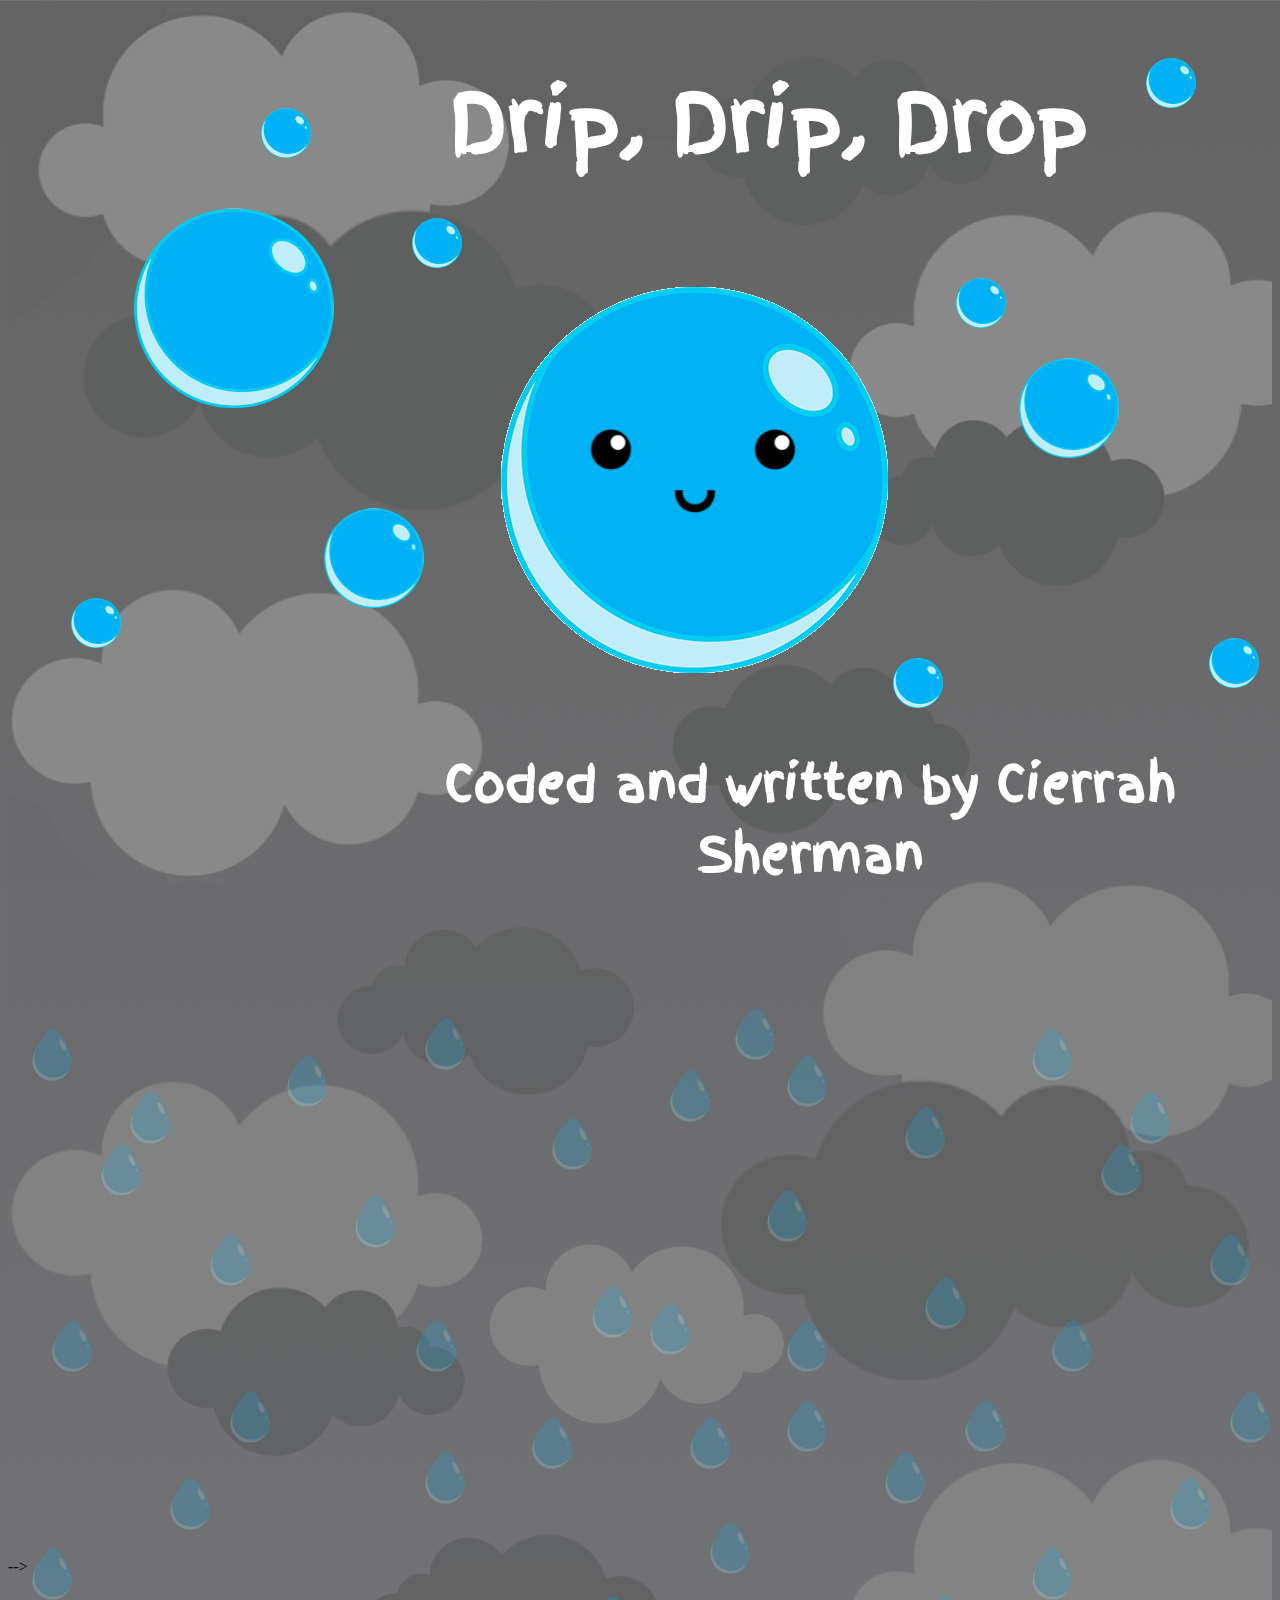
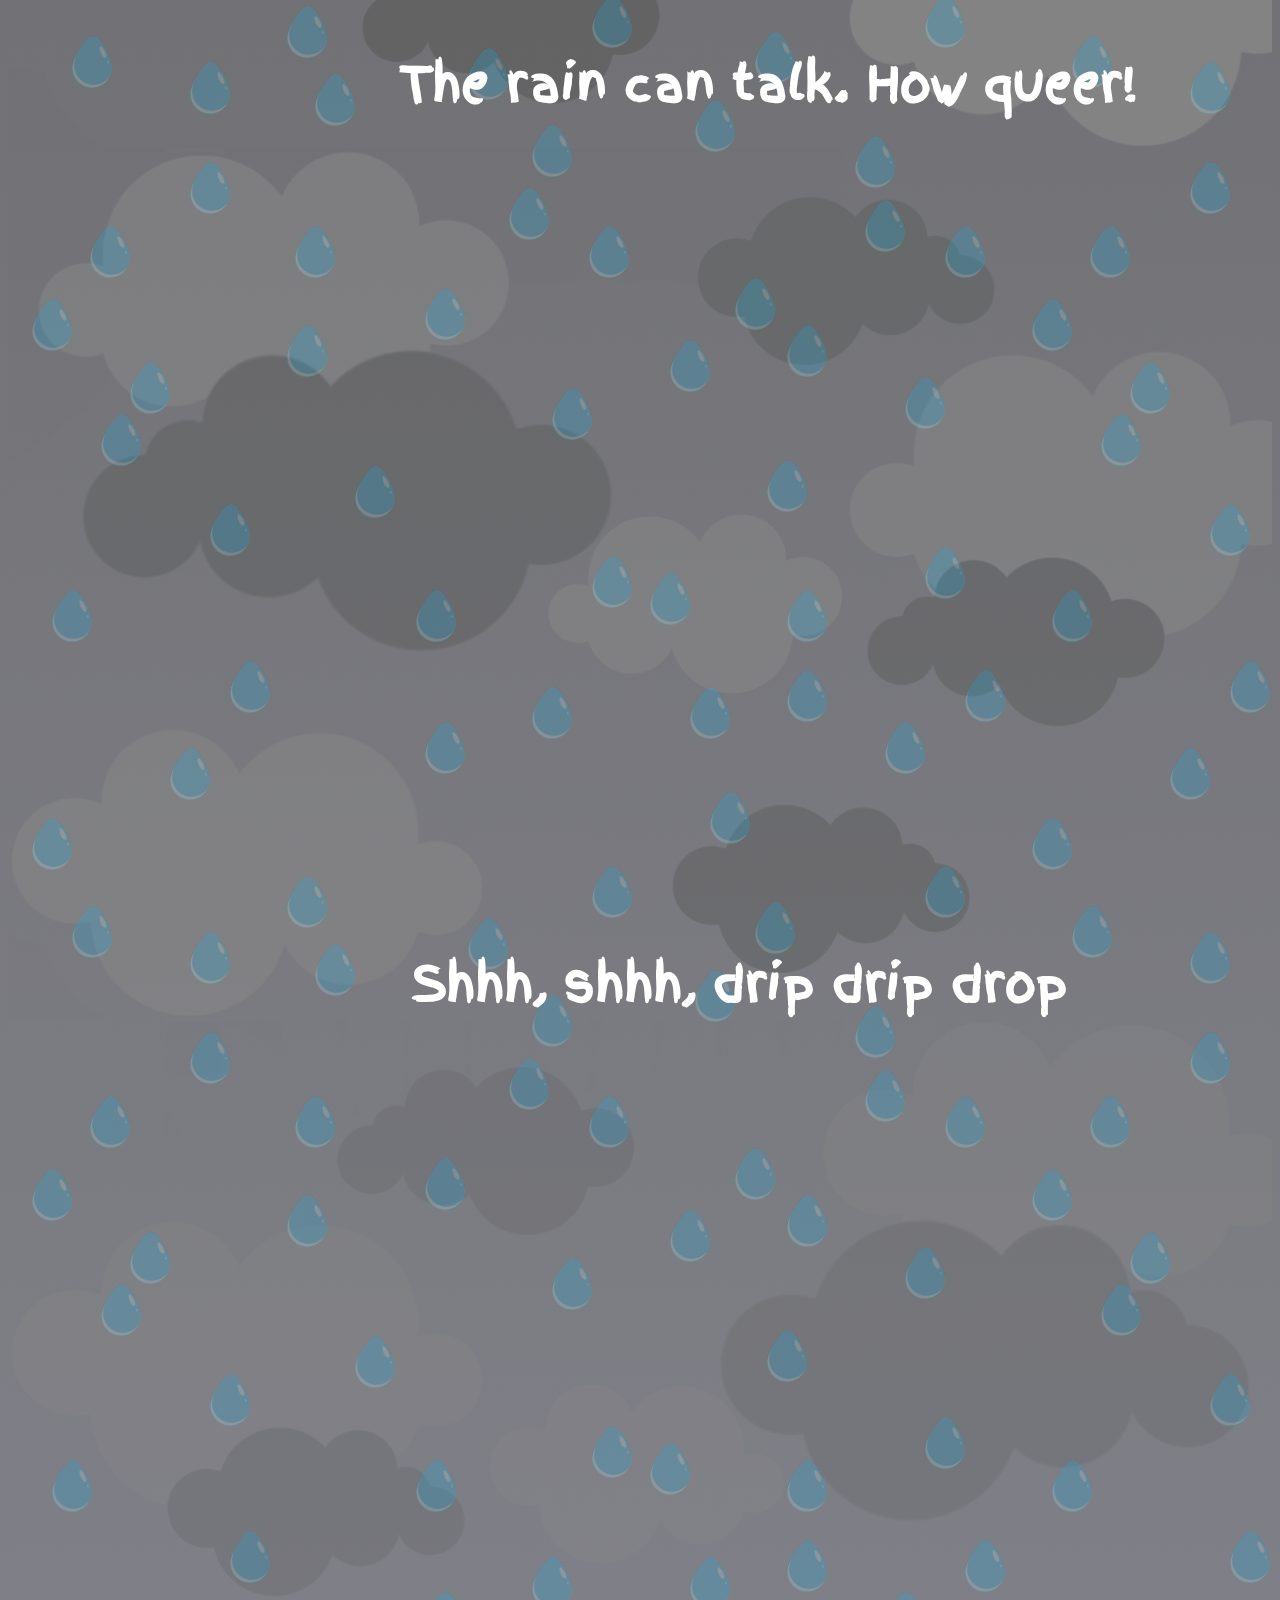
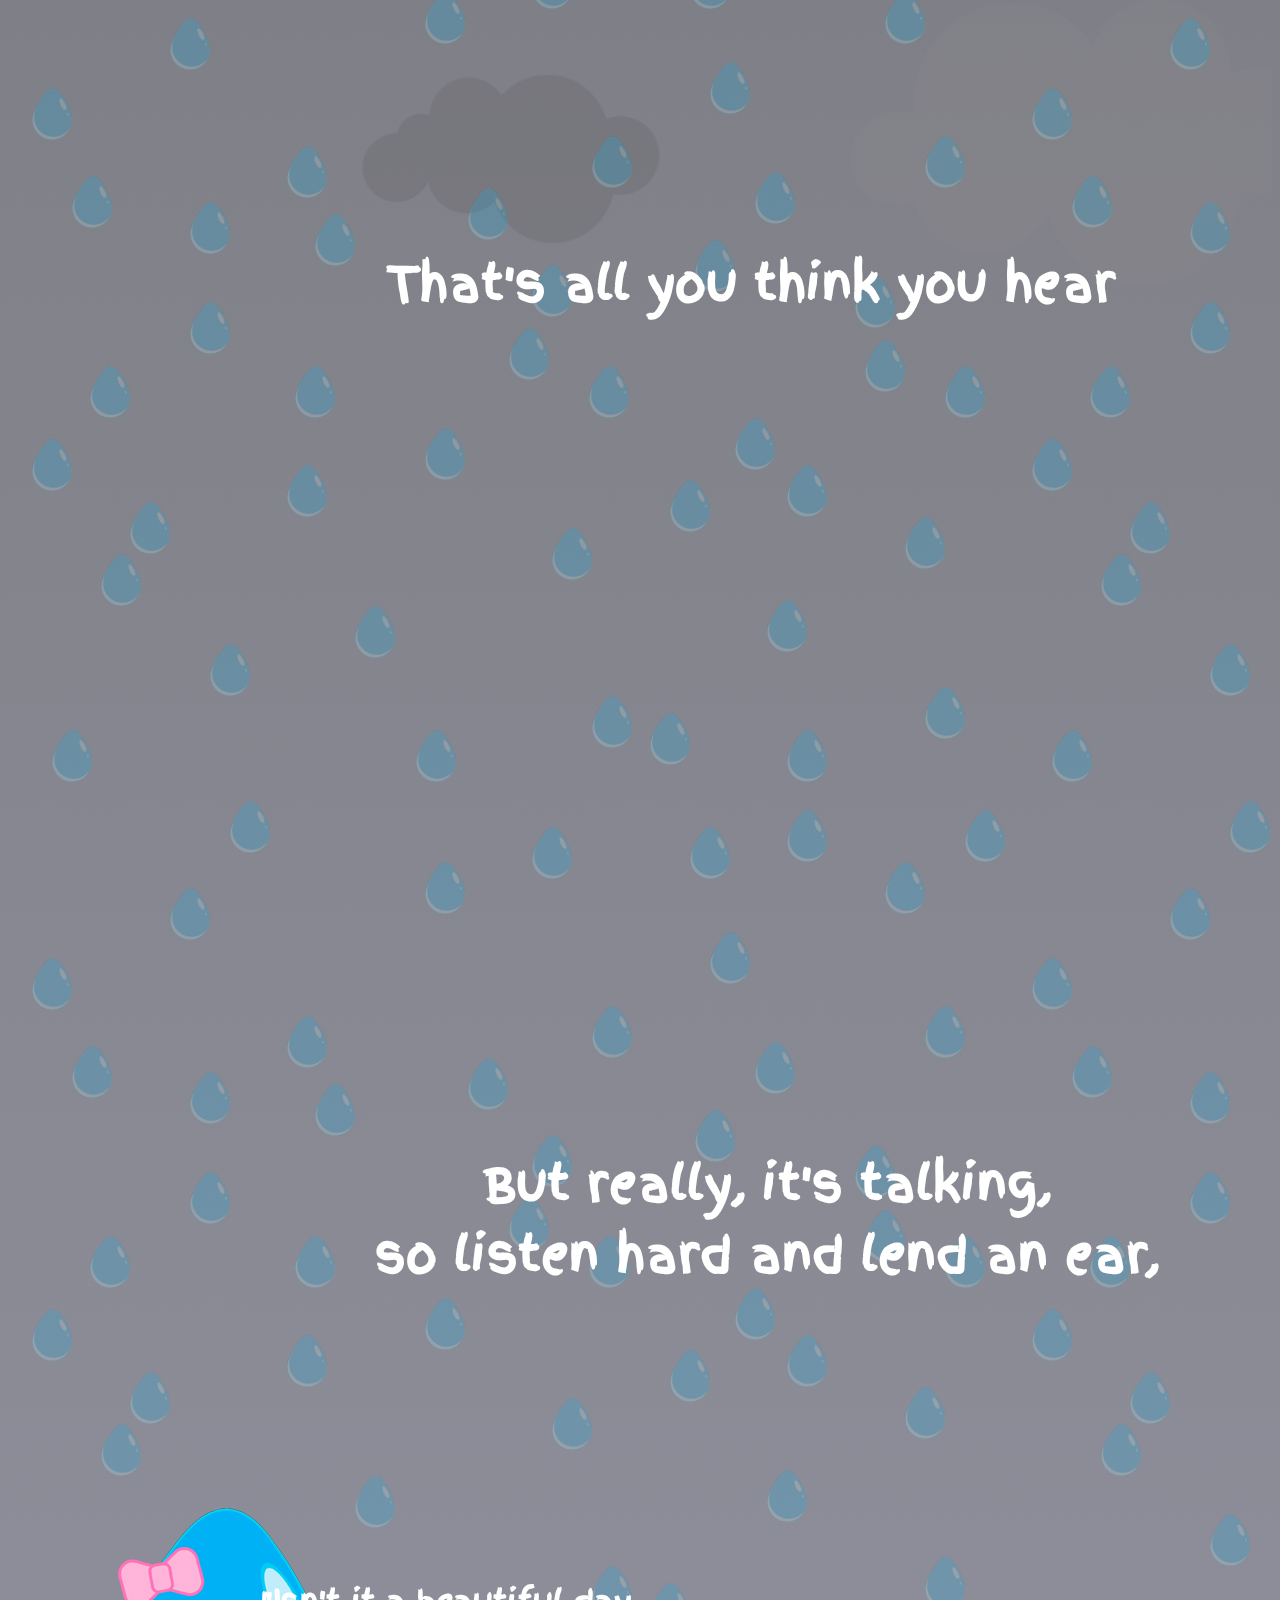
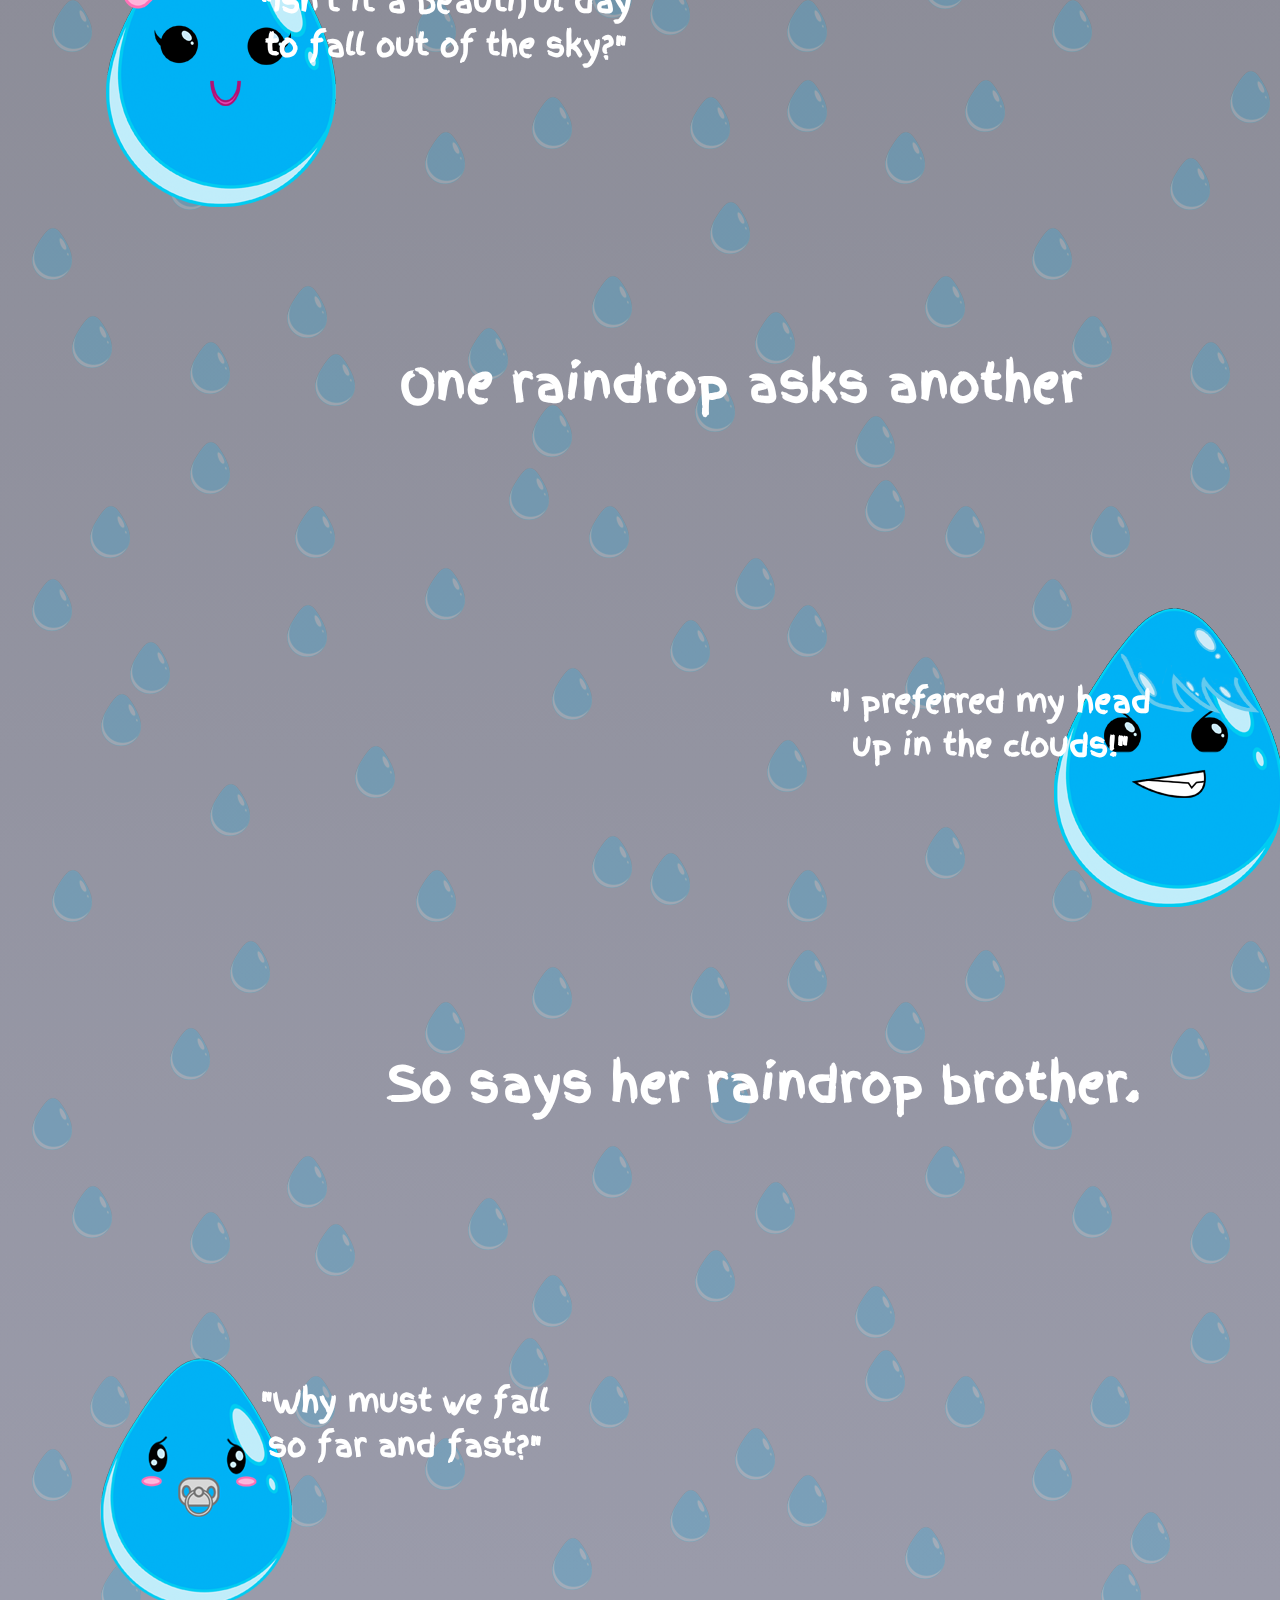
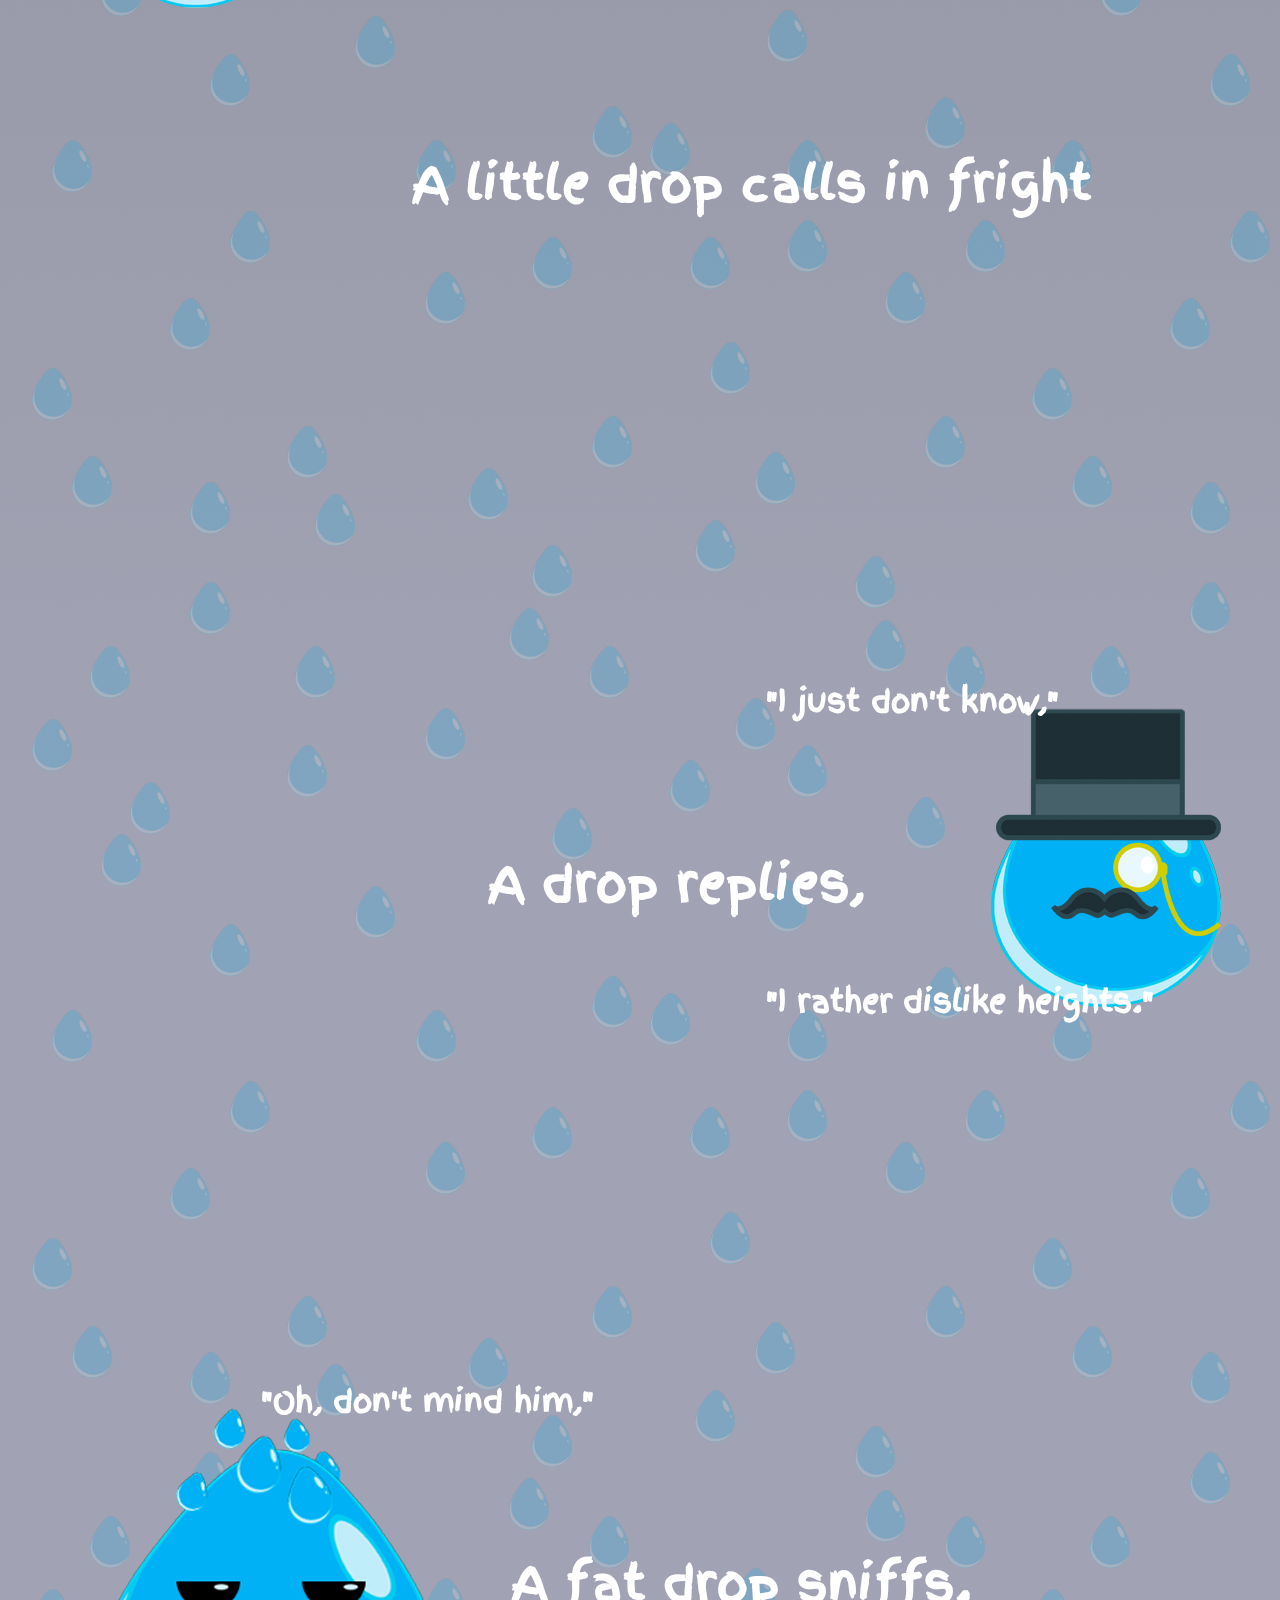
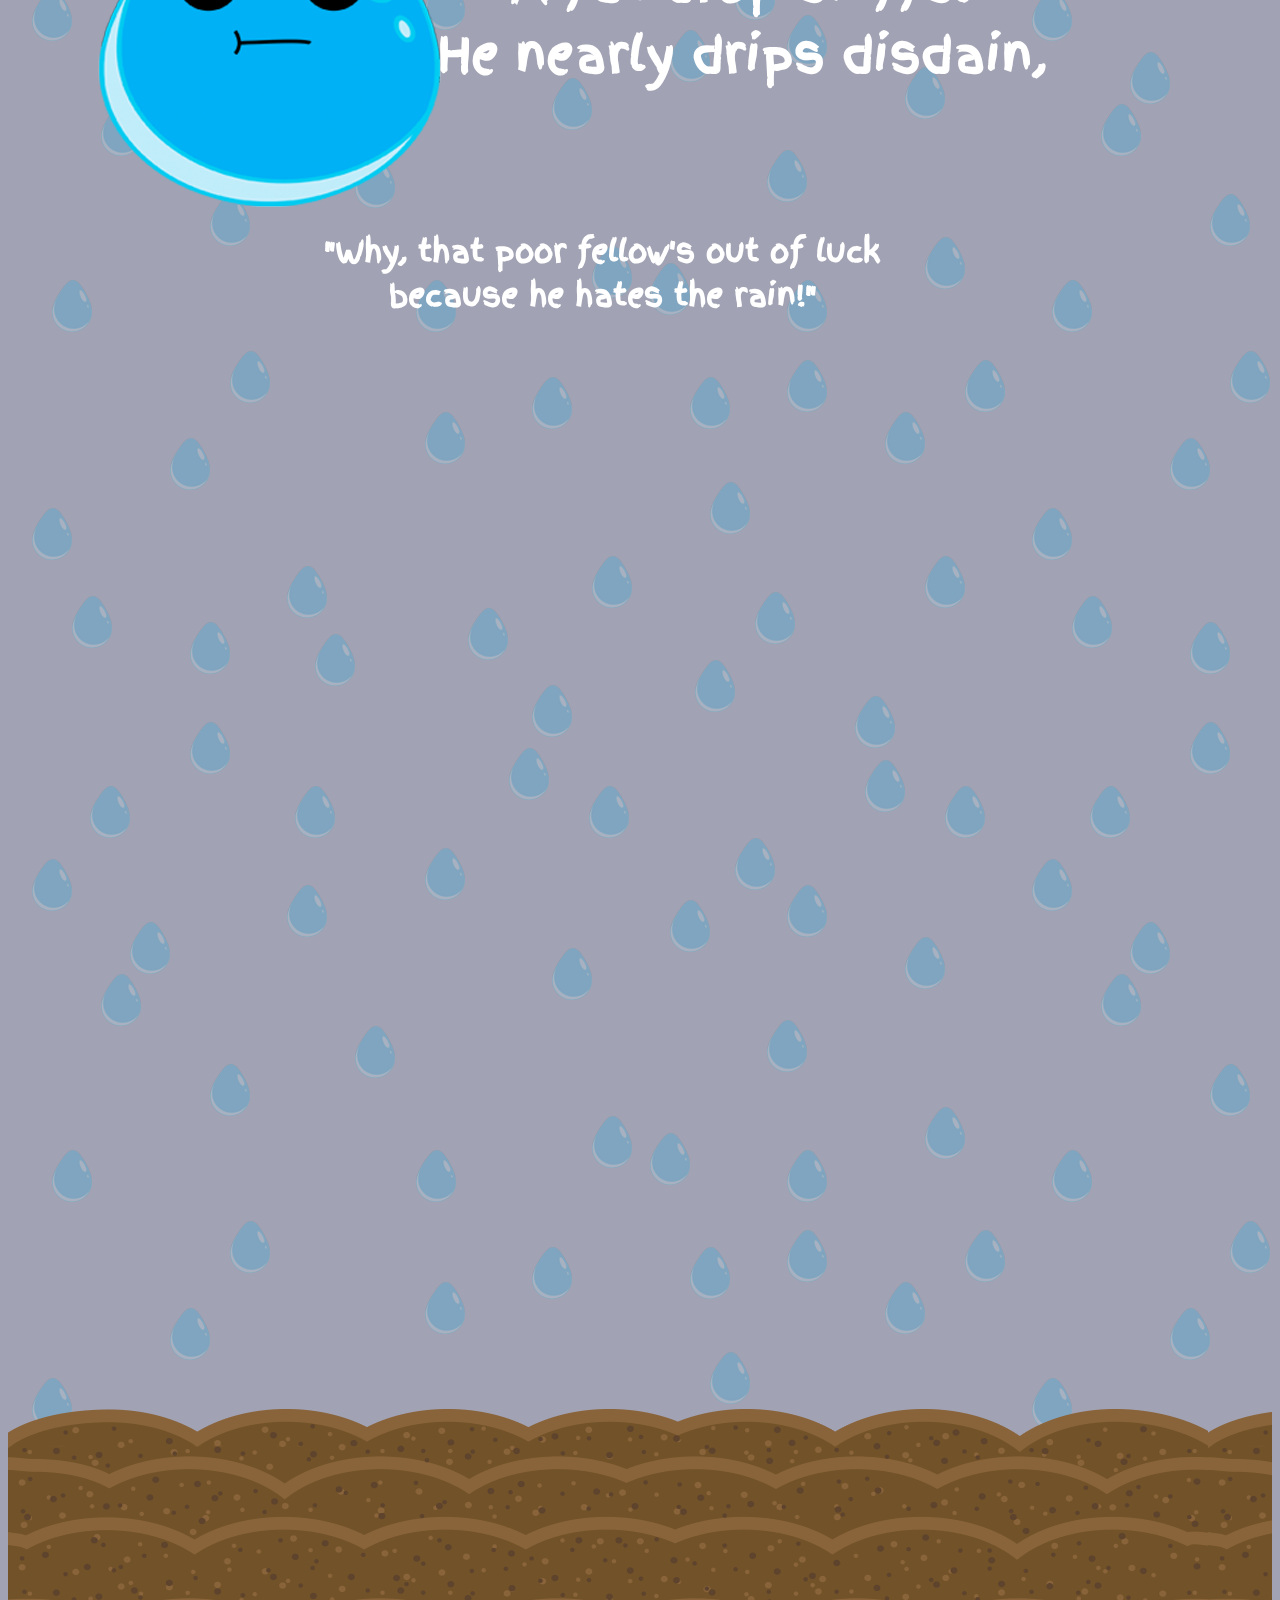
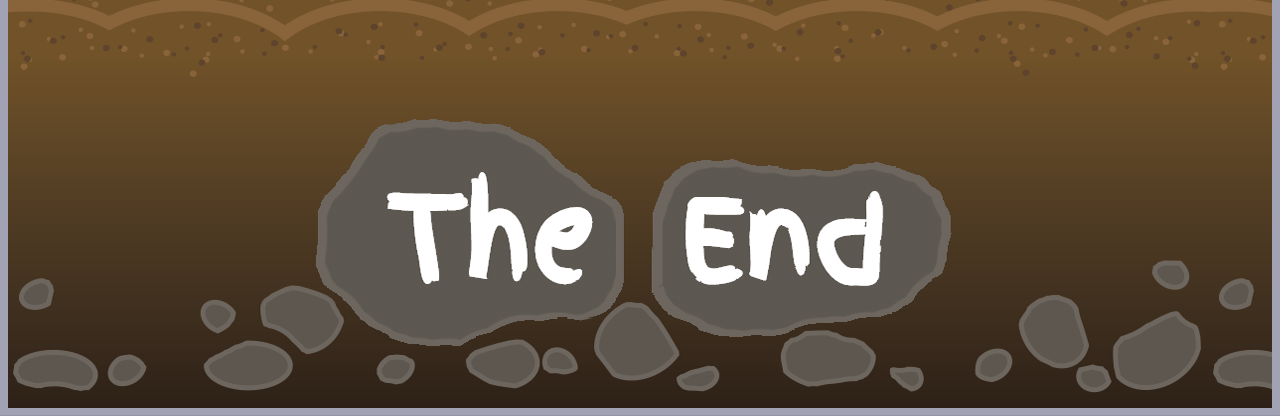
<file: index.html>
<!doctype html>
<html>
  <head>
    <meta charset="utf-8">
    <meta http-equiv="x-ua-compatible" content="ie=edge">
    <meta name="author" content="Cierrah Sherman">
    <meta name="keywords" content="raindrop, drip, drop, children, Cierrah, Sherman, rain, fall, falling, poem, poetry, talking, CSUEB">
    <meta name="description" content="Long Scrolling Website, 'Drip Drip Drop'">
    <meta name="viewport" content="width=device-width, initial-scale=1.0">
    <title>Cierrah Sherman:: Drip Drip Drop</title>
    <link rel="stylesheet" href="ani.css">
    <link href="https://fonts.googleapis.com/css?family=Averia+Gruesa+Libre|Baloo+Bhai|Baloo+Chettan|Chewy|Finger+Paint|Freckle+Face|Kavoon|Knewave|Margarine|Ranchers" rel="stylesheet">
  </head>

    <!--[if lt IE 9]>
	<script src="bower_components/html5shiv/dist/html5shiv.js"></script>
<![endif]-->
<body>
  <audio autoplay loop src="img/rain-ambience.mp3">
  </audio>
<div class="cloudsright"></div>
  <div class="cloudsleft" id="two"></div>
  <div class="cloudsright" id="three"></div>
  <div class="cloudsleft" id="four"></div>
  <div class="many"></div>

<div class="single1"></div>
<div class="single2"></div>
<div class="single3"></div>
<div class="single4"></div>
<div class="single5"></div>
<div class="single6"></div>
<div class="single7"></div>
<div class="single8"></div>
<div class="single9"></div>
<div class="single10"></div>
  <div class="title">
    <h1>Drip, Drip, Drop</h1>
  </div>

  <div id="drop" id="float" id="splash"></div>

  <div class="author">
    <h2>Coded and written by Cierrah Sherman</h2>
  </div>

  <div class="line1">
    <h2>The rain can talk. How queer!</h2>
  </div>

  <div class="line2">
    <h2>Shhh, shhh, drip drip drop</h2>
  </div>
  <div class="line3">
    <h2>That's all you think you hear</h2>
  </div>
  <div class="line4">
    <h2>But really, it's talking,</br> so listen hard and lend an ear,</h2>
  </div>

  <div class="sister"></div>
  <div class="talk1">
    <h6>"Isn't it a beautiful day</br> to fall out of the sky?"</h6>
  </div>

  <div class="line5">
    <h2>One raindrop asks another</h2>
  </div>

  <div class="brother"></div>

  <div class="talk2">
    <h6>"I preferred my head</br> up in the clouds!"</h6>
  </div>

  <div class="line6">
    <h2>So says her raindrop brother.</h2>
  </div>

<div class="baby"></div>

<div class="talk3">
  <h6>"Why must we fall</br> so far and fast?"</h6>
</div>

  <div class="line7">
    <h2>A little drop calls in fright</h2>
  </div>


<div class="sir"></div>

<div class="talk4">
  <h6>"I just don't know,"</h6>
</div>

  <div class="line8">
    <h2>A drop replies,</h2>
  </div>

  <div class="talk5">
    <h6>"I rather dislike heights."</h6>
  </div>

  <div class="fat"></div>
  <div class="talk6">
    <h6>"Oh, don't mind him,"</h6>
  </div>
  <div class="line9">
    <h2>A fat drop sniffs. </br>He nearly drips disdain,</h2>
  </div>
  <div class="talk7">
    <h6>"Why, that poor fellow's out of luck </br>because he hates the rain!"</h6>
  </div>
<div class="bottom"></div>-->

<script src="app.js"></script>
</body>

</html>
</file>
<file: ani.css>
body {
  /* Permalink - use to edit and share this gradient: http://colorzilla.com/gradient-editor/#646464+0,a1a2b3+72,a1a2b3+100 */
  background: #646464; /* Old browsers */
  background: -moz-linear-gradient(top, #646464 0%, #a1a2b3 72%, #a1a2b3 100%);
  /* FF3.6-15 */
  background: -webkit-linear-gradient(top, #646464 0%,#a1a2b3 72%,#a1a2b3 100%);
  /*Chrome10-25,Safari5.1-6 */
  background: linear-gradient(to bottom, #646464 0%,#a1a2b3 72%,#a1a2b3 100%);
  /*W3C, IE10+, FF16+, Chrome26+, Opera12+, Safari7+ */
  height: 10000px;
  position: relative;
}

div {
  text-align: center;
}
div.cloudsright {
  height: 870px;
  background-image: url("img/clouds.png");
  width: 100%;
  position: absolute;
  z-index: 1;
}

div.cloudsleft {
  height: 870px;
  background-image: url("img/cloudsleft.png");
  width: 100%;
  position: absolute;
  z-index: 1;
}

#two {top: 870px;
      opacity: .75;}
#three {top: 1740px;
      opacity: .5;}
#four {top: 2610px;
      opacity: .25;}

div.many {
  background-image: url(img/many.png);
  height: 9000px;
  top: 1000px;
  opacity: .2;
  width: 100%;
  position: absolute;
  z-index: 2;
}

div.title {
  position: absolute;
  left: 35%;
  top: 0px;
  z-index: 5;
}
h1 {
font-family: 'Finger Paint', cursive;
font-size: 5em;
color: white;
}
div.author {
  position: absolute;
  left: 27%;
  top: 700px;
  z-index: 5;}
h2 {
font-family: 'Finger Paint', cursive;
font-size: 3em;
color: white;
}
h3 {
font-family: 'Finger Paint', cursive;
font-size: 7em;
color: white;
}
h6 {
  font-family: 'Finger Paint', cursive;
  font-size: 1.9em;
  color: white;
}

div.line1 {
  position: absolute;
  left: 31%;
  top: 1600px;
  z-index: 5;}
div.line2 {
  position: absolute;
  left: 32%;
  top: 2500px;
  z-index: 5;}
  div.line3{
    position: absolute;
    left: 30%;
    top: 3400px;
    z-index: 5;}
    div.line4 {
      position: absolute;
      left: 29%;
      top: 4300px;
      z-index: 5;}
      div.line5 {
        position: absolute;
        left: 31%;
        top: 5100px;
        z-index: 5;}
        div.line6 {
          position: absolute;
          left: 30%;
          top: 5800px;
          z-index: 5;}
          div.line7 {
            position: absolute;
            left: 32%;
            top: 6500px;
            z-index: 5;}
            div.line8 {
              position: absolute;
              left: 38%;
              top: 7200px;
              z-index: 5;}
              div.line9 {
                position: absolute;
                left: 34%;
                top: 7900px;
                z-index: 5;}

div.talk1{
  position: absolute;
  left: 20%;
  top: 4700px;
  z-index: 5;
}
div.talk2{
  position: absolute;
  left: 65%;
  top: 5400px;
  z-index: 5;
}
div.talk3{
  position: absolute;
  left: 20%;
  top: 6100px;
  z-index: 5;
}
div.talk4{
  position: absolute;
  left: 60%;
  top: 7000px;
  z-index: 5;
}
div.talk5{
  position: absolute;
  left: 60%;
  top: 7300px;
  z-index: 5;
}
div.talk6{
  position: absolute;
  left: 20%;
  top: 7700px;
  z-index: 5;
}
div.talk7{
  position: absolute;
  left: 25%;
  top: 8150px;
  z-index: 5;
}

div.bottom {
  background-image: url(img/dirt.png);
  position: absolute;
  top: 9400px;
  height: 600px;
  width: 100%;
  z-index: 3;
}

/*animations*/

.sister {
    width: 300px;
    height: 300px;
    background-image: url("img/sister.png");
    z-index: 3;
    position: relative;
    top: 4700px;
    left: 5%;



    -webkit-animation: talk .5s steps(2) infinite;
            animation: talk .5s steps(2) infinite;
}


@keyframes talk {
   from { background-position:    0px; }
     to { background-position: -600px; }
}

.brother {
    width: 300px;
    height: 300px;
    background-image: url("img/brother.png");
    z-index: 3;
    position: relative;
    top: 5100px;
    left: 80%;



    -webkit-animation: talk .5s steps(2) infinite;
            animation: talk .5s steps(2) infinite;
}

.baby {
    width: 250px;
    height: 250px;
    background-image: url("img/baby.png");
    z-index: 3;
    position: relative;
    top: 5550px;
    left: 5%;



    -webkit-animation: baby .5s steps(2) infinite;
            animation: baby .5s steps(2) infinite;
}


@keyframes baby {
   from { background-position:    0px; }
     to { background-position: -500px; }
}

.sir {
    width: 300px;
    height: 300px;
    background-image: url("img/sir.png");
    z-index: 3;
    position: relative;
    top: 6250px;
    left: 75%;



    -webkit-animation: talk .5s steps(2) infinite;
            animation: talk .5s steps(2) infinite;
}

.fat {
    width: 400px;
    height: 400px;
    background-image: url("img/fat.png");
    z-index: 3;
    position: relative;
    top: 6650px;
    left: 5%;



    -webkit-animation: fat .5s steps(2) infinite;
            animation: fat .5s steps(2) infinite;
}


@keyframes fat {
   from { background-position:    0px; }
     to { background-position: -800px; }
}

div.single1 {
  width: 200px;
  height: 200px;
  background-image: url("img/single200.png");
  z-index: 3;
  position: absolute;
  top: 200px;
  left: 10%;
  -webkit-animation: one 1.8s ease-in-out infinite;
          animation: one 1.8s ease-in-out infinite;
}
.single2 {
  width: 100px;
  height: 100px;
  background-image: url("img/single100.png");
  z-index: 3;
  position: absolute;
  top: 350px;
  left: 80%;
  -webkit-animation: two 1.8s ease-in-out infinite;
          animation: two 1.8s ease-in-out infinite;
}
.single3{
  width: 100px;
  height: 100px;
  background-image: url("img/single100.png");
  z-index: 3;
  position: absolute;
  top: 500px;
  left: 25%;
  -webkit-animation: three 1.6s ease-in-out infinite;
          animation: three 1.6s ease-in-out infinite;
}
.single4{
  width: 50px;
  height: 50px;
  background-image: url("img/single50.png");
  z-index: 3;
  position: absolute;
  top: 210px;
  left: 32%;
  -webkit-animation: four 2s ease-in-out infinite;
          animation: four 2s ease-in-out infinite;
}/**/
.single5{
  width: 50px;
  height: 50px;
  background-image: url("img/single50.png");
  z-index: 3;
  position: absolute;
  top: 50px;
  left: 90%;
  -webkit-animation: five 1.7s ease-in-out infinite;
          animation: five 1.7s ease-in-out infinite;
}/**/
.single6{
  width: 50px;
  height: 50px;
  background-image: url("img/single50.png");
  z-index: 3;
  position: absolute;
  top: 270px;
  left: 75%;
  -webkit-animation: six 1.6s ease-in-out infinite;
          animation: six 1.6s ease-in-out infinite;
}/**/
.single7{
  width: 50px;
  height: 50px;
  background-image: url("img/single50.png");
  z-index: 3;
  position: absolute;
  top: 590px;
  left: 5%;
  -webkit-animation: seven 1.9s ease-in-out infinite;
          animation: seven 1.9s ease-in-out infinite;
}
.single8{
  width: 50px;
  height: 50px;
  background-image: url("img/single50.png");
  z-index: 3;
  position: absolute;
  top: 100px;
  left: 20%;
  -webkit-animation: eight 1.6s ease-in-out infinite;
          animation: eight 1.6s ease-in-out infinite;
}
.single9{
  width: 50px;
  height: 50px;
  background-image: url("img/single50.png");
  z-index: 3;
  position: absolute;
  top: 650px;
  left: 70%;
  -webkit-animation: nine 1.3s ease-in-out infinite;
          animation: nine 1.3s ease-in-out infinite;
}
.single10{
  width: 50px;
  height: 50px;
  background-image: url("img/single50.png");
  z-index: 3;
  position: absolute;
  top: 630px;
  left: 95%;
  -webkit-animation: nine 1.6s ease-in-out infinite;
          animation: nine 1.6s ease-in-out infinite;
}


  @keyframes one {
     50% { top: 210px; }
  }
  @keyframes two {
     50% { top: 330px; }
  }
  @keyframes three {
     50% { top: 530px; }
  }
  @keyframes four {
     50% { top: 230px; }
  }
  @keyframes five {
     50% { top: 70px; }
  }
  @keyframes six {
     50% { top: 250px; }
  }
  @keyframes seven {
     50% { top: 570px; }
  }
  @keyframes eight {
     50% { top: 70px; }
  }
  @keyframes nine {
     50% { top: 640px; }
  }
  @keyframes ten {
     50% { top: 610px; }
  }
/*JAVA ANIMATIONS*/

#drop {
    width: 500px;
    height: 500px;
    background-image: url("img/fallinganimationsmile.png");
    z-index: 4;
    position: fixed;
    top: 175px;
    left: 35%;

            -webkit-animation: float 2s ease-in-out infinite;
                    animation: float 2s ease-in-out infinite;

}

@keyframes drop {
   from { background-position:    0px; }
     to { background-position: -3000px; }
}
#float {
  -webkit-animation: float 2s infinite;
  animation: float 2s infinite;
}

@keyframes float {
   50% { top: 200px; }
}

#splash {
  -webkit-animation: splash;
  animation: splash;
}


@keyframes splash {
   100% { transform: scale(3,.5);
          top: -15px;
        }
}
</file>
